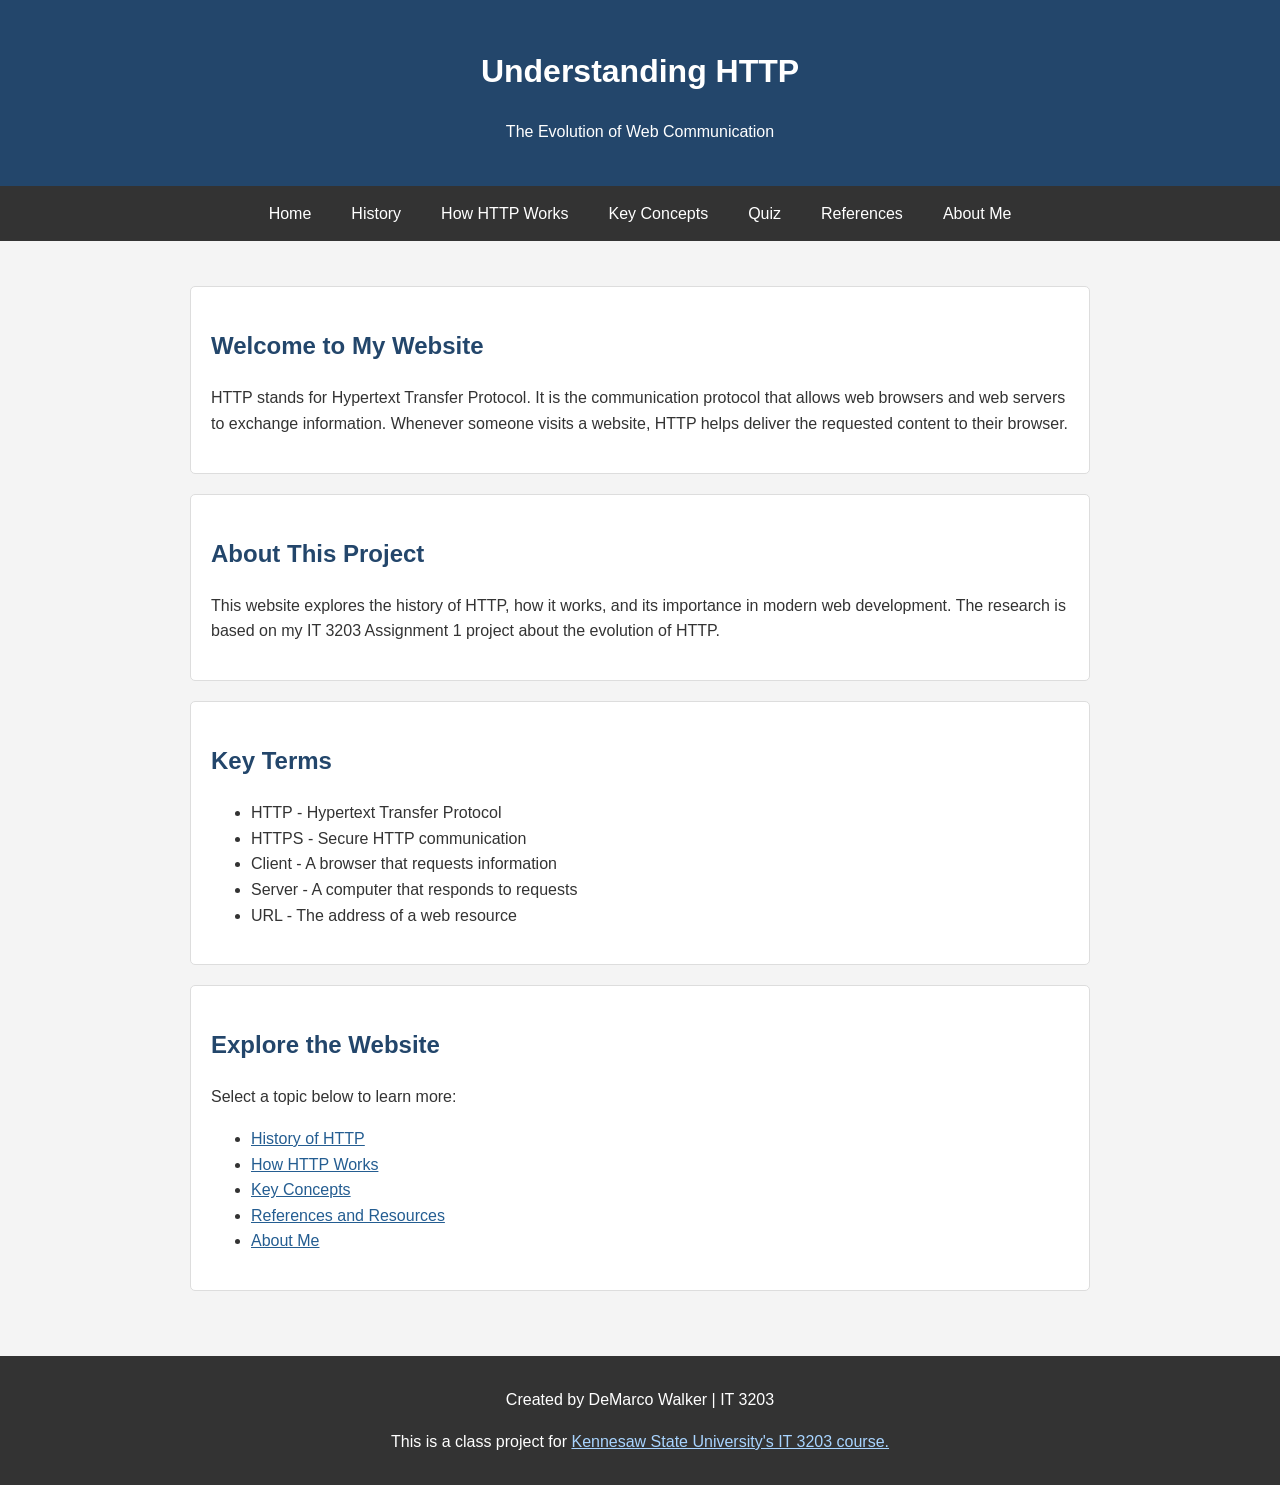
<file: index.html>
<!DOCTYPE html>
<html lang="en">
<head>
    <meta charset="UTF-8">
    <meta name="viewport" content="width=device-width, initial-scale=1.0">
    <title>Understanding HTTP | Home</title>
    <link rel="stylesheet" href="style.css">
</head>

<body>
    <!-- header -->
    <header>
        <h1>Understanding HTTP</h1>
        <p>The Evolution of Web Communication</p>
    </header>

    <!-- navigation -->
    <nav>
        <a href="index.html">Home</a>
        <a href="history.html">History</a>
        <a href="how-it-works.html">How HTTP Works</a>
        <a href="concepts.html">Key Concepts</a>
        <a href="quiz.html">Quiz</a>
        <a href="references.html">References</a>
        <a href="about.html">About Me</a>
    </nav>

    <main>
        <section>
            <h2>Welcome to My Website</h2>
            <p>
                HTTP stands for Hypertext Transfer Protocol.
                It is the communication protocol that allows
                web browsers and web servers to exchange information.
                Whenever someone visits a website, HTTP helps
                deliver the requested content to their browser.
            </p>
        </section>

        <section>
            <h2>About This Project</h2>
            <p>
                This website explores the history of HTTP, how it
                works, and its importance in modern web development.
                The research is based on my IT 3203 Assignment 1
                project about the evolution of HTTP.
            </p>
        </section>

        <section>
            <h2>Key Terms</h2>
            <ul>
                <li>HTTP - Hypertext Transfer Protocol</li>
                <li>HTTPS - Secure HTTP communication</li>
                <li>Client - A browser that requests information</li>
                <li>Server - A computer that responds to requests</li>
                <li>URL - The address of a web resource</li>
            </ul>
        </section>

        <section>
            <h2>Explore the Website</h2>
            <p>Select a topic below to learn more:</p>
            <ul>
                <li><a href="history.html">History of HTTP</a></li>
                <li><a href="how-it-works.html">How HTTP Works</a></li>
                <li><a href="concepts.html">Key Concepts</a></li>
                <li><a href="references.html">References and Resources</a></li>
                <li><a href="about.html">About Me</a></li>
            </ul>
        </section>
    </main>

    <!-- footer -->
    <footer>
        <p>Created by DeMarco Walker | IT 3203</p>
        <p>
            This is a class project for
            <a href="https://ksuweb.github.io/IT3203/">
                Kennesaw State University's IT 3203 course.
            </a>
        </p>
    </footer>
</body>
</html>
</file>
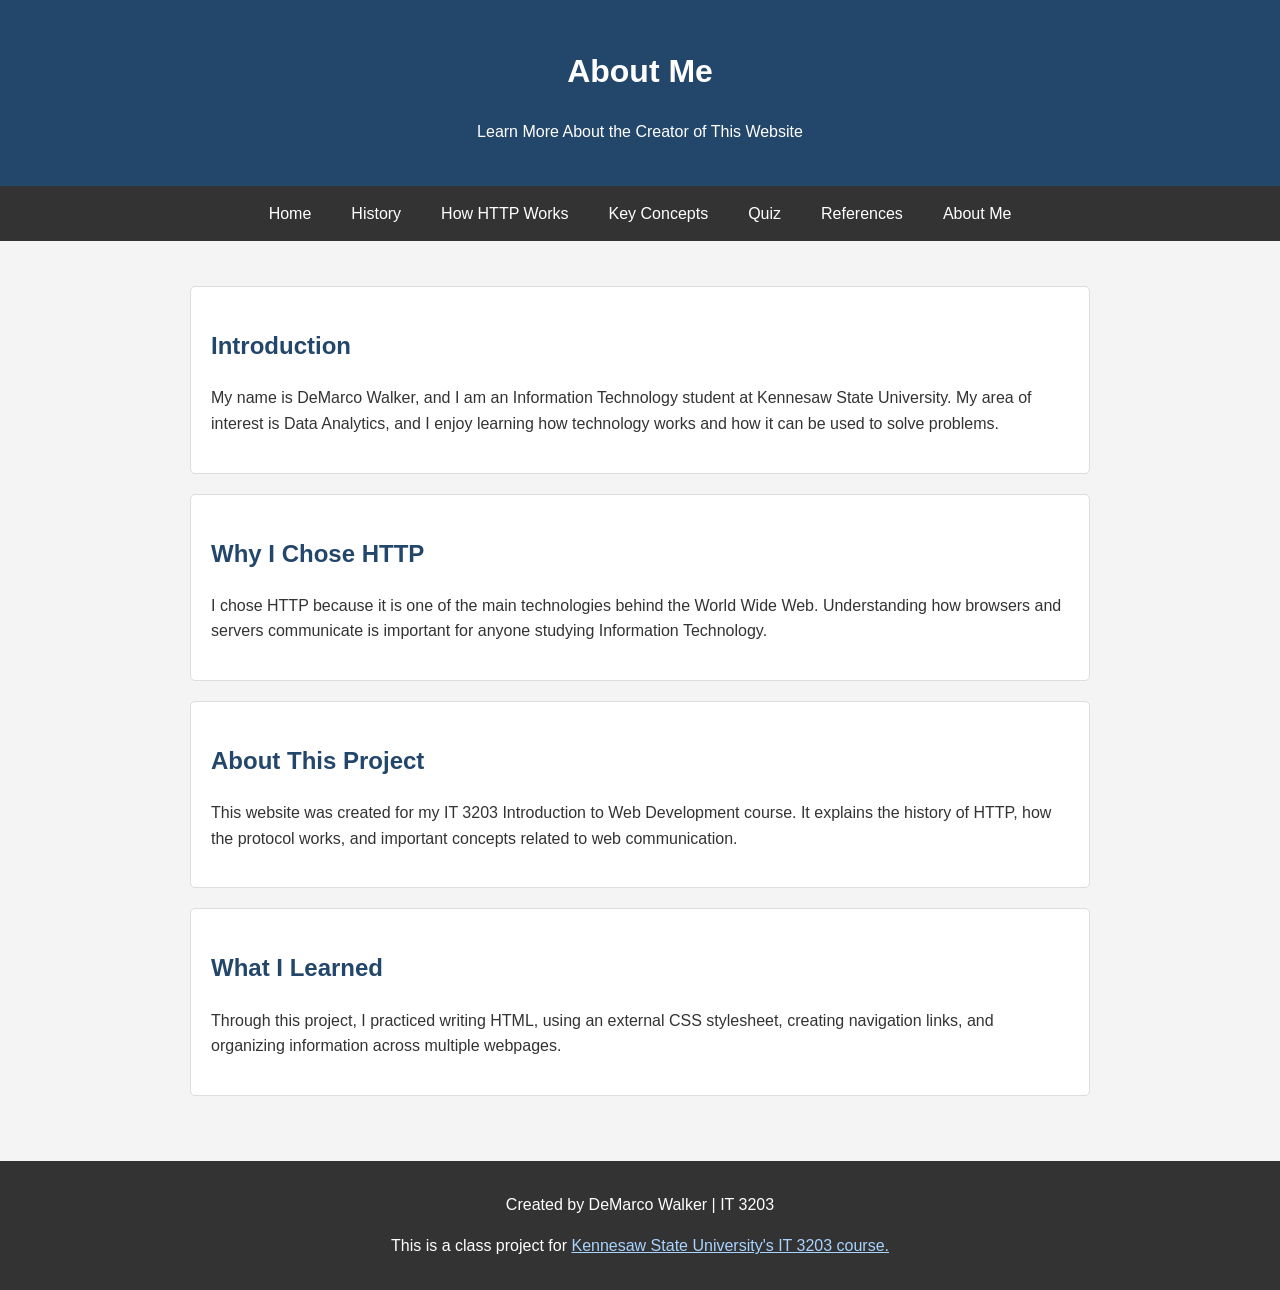
<file: about.html>
<!DOCTYPE html>
<html lang="en">
<head>
    <meta charset="UTF-8">
    <meta name="viewport" content="width=device-width, initial-scale=1.0">
    <title>About Me | HTTP Project</title>
    <link rel="stylesheet" href="style.css">
</head>

<body>
    <!-- header -->
    <header>
        <h1>About Me</h1>
        <p>Learn More About the Creator of This Website</p>
    </header>

    <!-- menu -->
    <nav>
        <a href="index.html">Home</a>
        <a href="history.html">History</a>
        <a href="how-it-works.html">How HTTP Works</a>
        <a href="concepts.html">Key Concepts</a>
        <a href="quiz.html">Quiz</a>
        <a href="references.html">References</a>
        <a href="about.html">About Me</a>
    </nav>

    <main>
        <section>
            <h2>Introduction</h2>
            <p>
                My name is DeMarco Walker, and I am an Information
                Technology student at Kennesaw State University.
                My area of interest is Data Analytics, and I enjoy
                learning how technology works and how it can be
                used to solve problems.
            </p>
        </section>

        <section>
            <h2>Why I Chose HTTP</h2>
            <p>
                I chose HTTP because it is one of the main
                technologies behind the World Wide Web.
                Understanding how browsers and servers
                communicate is important for anyone studying
                Information Technology.
            </p>
        </section>

        <section>
            <h2>About This Project</h2>
            <p>
                This website was created for my IT 3203
                Introduction to Web Development course.
                It explains the history of HTTP, how the
                protocol works, and important concepts
                related to web communication.
            </p>
        </section>

        <section>
            <h2>What I Learned</h2>
            <p>
                Through this project, I practiced writing HTML,
                using an external CSS stylesheet, creating
                navigation links, and organizing information
                across multiple webpages.
            </p>
        </section>
    </main>

    <!-- footer -->
    <footer>
        <p>Created by DeMarco Walker | IT 3203</p>
        <p>
            This is a class project for
            <a href="https://ksuweb.github.io/IT3203/">
                Kennesaw State University's IT 3203 course.
            </a>
        </p>
    </footer>
</body>
</html>
</file>
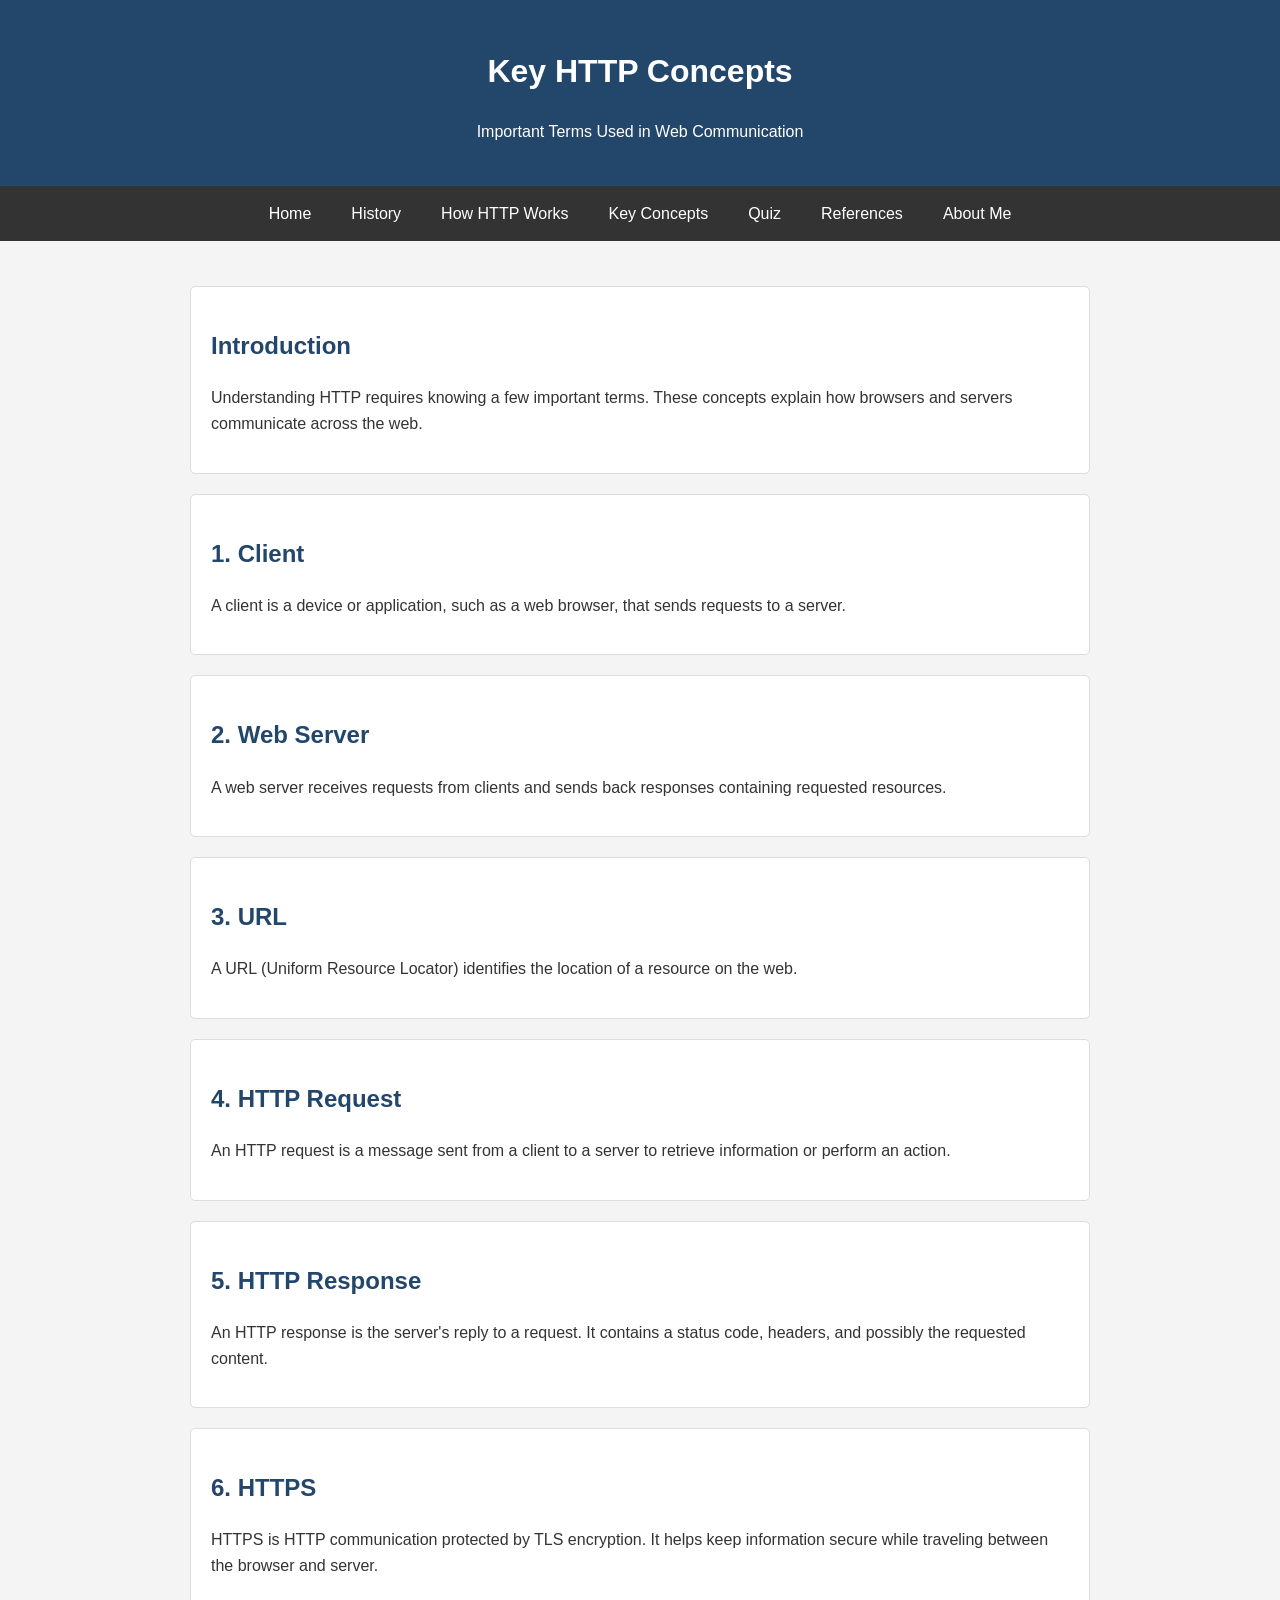
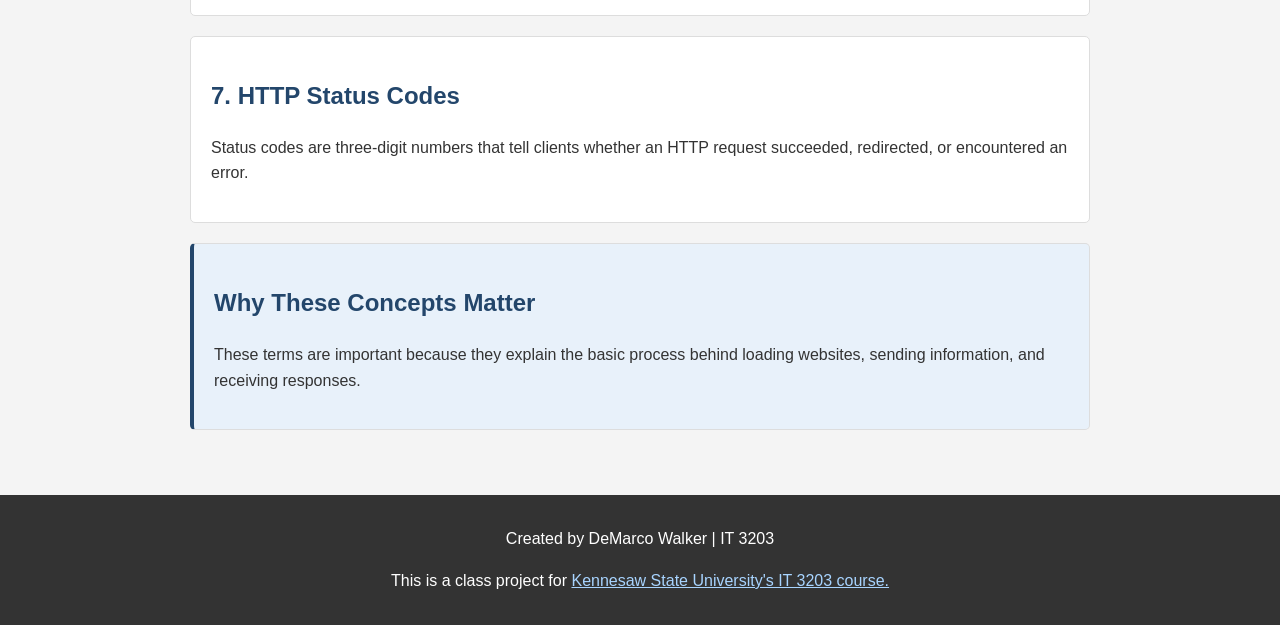
<file: concepts.html>
<!DOCTYPE html>
<html lang="en">
<head>
    <meta charset="UTF-8">
    <meta name="viewport" content="width=device-width, initial-scale=1.0">
    <title>Key HTTP Concepts</title>
    <link rel="stylesheet" href="style.css">
</head>

<body>
    <!-- header -->
    <header>
        <h1>Key HTTP Concepts</h1>
        <p>Important Terms Used in Web Communication</p>
    </header>

    <!-- menu -->
    <nav>
        <a href="index.html">Home</a>
        <a href="history.html">History</a>
        <a href="how-it-works.html">How HTTP Works</a>
        <a href="concepts.html">Key Concepts</a>
        <a href="quiz.html">Quiz</a>
        <a href="references.html">References</a>
        <a href="about.html">About Me</a>
    </nav>

    <main>
        <section>
            <h2>Introduction</h2>
            <p>
                Understanding HTTP requires knowing a few important
                terms. These concepts explain how browsers and
                servers communicate across the web.
            </p>
        </section>

        <section>
            <h2>1. Client</h2>
            <p>
                A client is a device or application, such as a web
                browser, that sends requests to a server.
            </p>
        </section>

        <section>
            <h2>2. Web Server</h2>
            <p>
                A web server receives requests from clients and
                sends back responses containing requested resources.
            </p>
        </section>

        <section>
            <h2>3. URL</h2>
            <p>
                A URL (Uniform Resource Locator) identifies the
                location of a resource on the web.
            </p>
        </section>

        <section>
            <h2>4. HTTP Request</h2>
            <p>
                An HTTP request is a message sent from a client
                to a server to retrieve information or perform
                an action.
            </p>
        </section>

        <section>
            <h2>5. HTTP Response</h2>
            <p>
                An HTTP response is the server's reply to a request.
                It contains a status code, headers, and possibly
                the requested content.
            </p>
        </section>

        <section>
            <h2>6. HTTPS</h2>
            <p>
                HTTPS is HTTP communication protected by TLS
                encryption. It helps keep information secure
                while traveling between the browser and server.
            </p>
        </section>

        <section>
            <h2>7. HTTP Status Codes</h2>
            <p>
                Status codes are three-digit numbers that tell
                clients whether an HTTP request succeeded,
                redirected, or encountered an error.
            </p>
        </section>

        <section class="highlight">
            <h2>Why These Concepts Matter</h2>
            <p>
                These terms are important because they explain
                the basic process behind loading websites,
                sending information, and receiving responses.
            </p>
        </section>
    </main>

    <!-- footer -->
    <footer>
        <p>Created by DeMarco Walker | IT 3203</p>
        <p>
            This is a class project for
            <a href="https://ksuweb.github.io/IT3203/">
                Kennesaw State University's IT 3203 course.
            </a>
        </p>
    </footer>
</body>
</html>
</file>
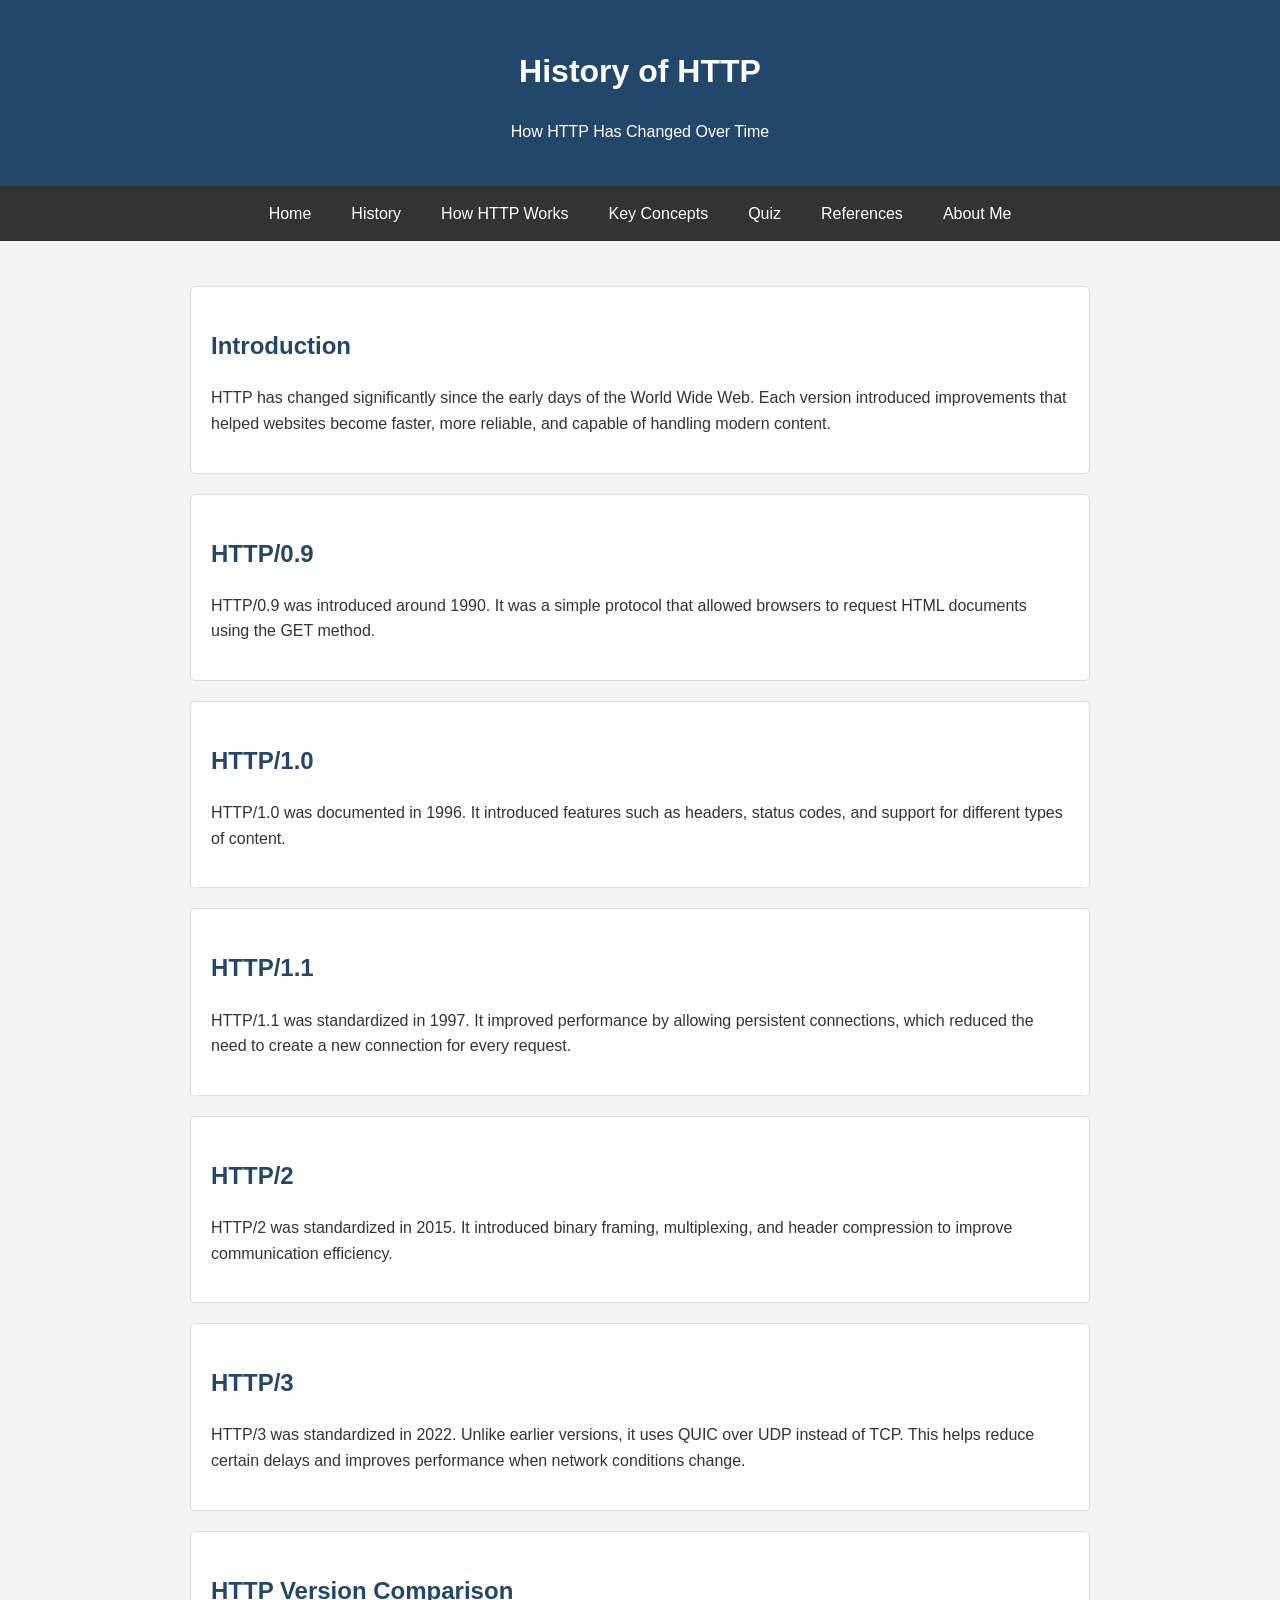
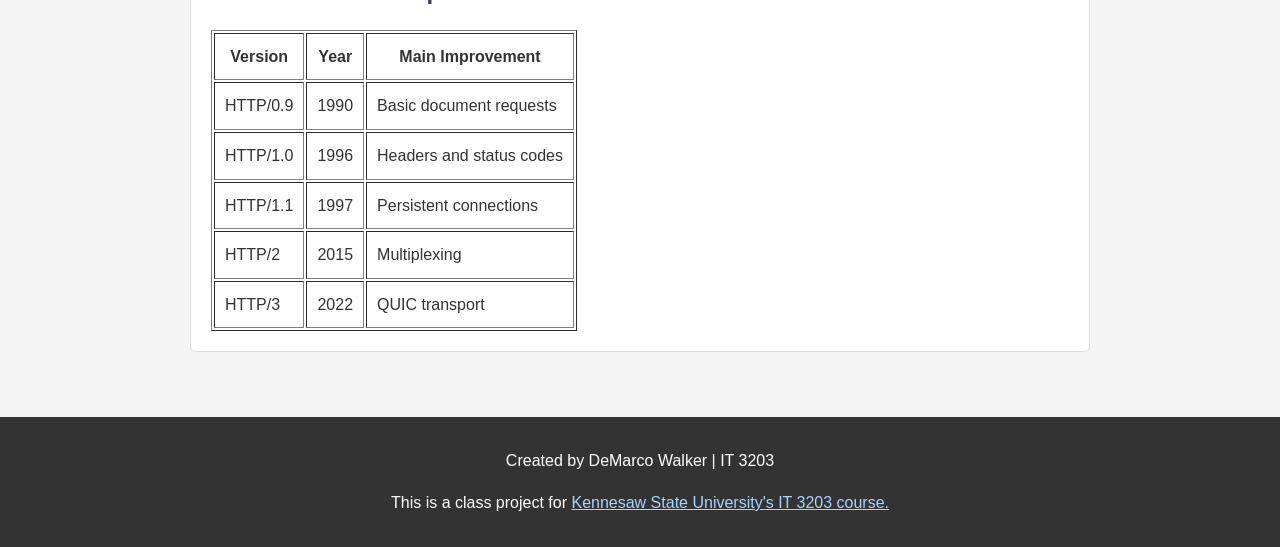
<file: history.html>
<!DOCTYPE html>
<html lang="en">
<head>
    <meta charset="UTF-8">
    <meta name="viewport" content="width=device-width, initial-scale=1.0">
    <title>History of HTTP</title>
    <link rel="stylesheet" href="style.css">
</head>

<body>
    <!-- header -->
    <header>
        <h1>History of HTTP</h1>
        <p>How HTTP Has Changed Over Time</p>
    </header>

    <!-- menu -->
    <nav>
        <a href="index.html">Home</a>
        <a href="history.html">History</a>
        <a href="how-it-works.html">How HTTP Works</a>
        <a href="concepts.html">Key Concepts</a>
        <a href="quiz.html">Quiz</a>
        <a href="references.html">References</a>
        <a href="about.html">About Me</a>
    </nav>

    <main>
        <section>
            <h2>Introduction</h2>
            <p>
                HTTP has changed significantly since the early days
                of the World Wide Web. Each version introduced
                improvements that helped websites become faster,
                more reliable, and capable of handling modern content.
            </p>
        </section>

        <section>
            <h2>HTTP/0.9</h2>
            <p>
                HTTP/0.9 was introduced around 1990. It was a simple
                protocol that allowed browsers to request HTML
                documents using the GET method.
            </p>
        </section>

        <section>
            <h2>HTTP/1.0</h2>
            <p>
                HTTP/1.0 was documented in 1996. It introduced
                features such as headers, status codes, and support
                for different types of content.
            </p>
        </section>

        <section>
            <h2>HTTP/1.1</h2>
            <p>
                HTTP/1.1 was standardized in 1997. It improved
                performance by allowing persistent connections,
                which reduced the need to create a new connection
                for every request.
            </p>
        </section>

        <section>
            <h2>HTTP/2</h2>
            <p>
                HTTP/2 was standardized in 2015. It introduced
                binary framing, multiplexing, and header compression
                to improve communication efficiency.
            </p>
        </section>

        <section>
            <h2>HTTP/3</h2>
            <p>
                HTTP/3 was standardized in 2022. Unlike earlier
                versions, it uses QUIC over UDP instead of TCP.
                This helps reduce certain delays and improves
                performance when network conditions change.
            </p>
        </section>

        <section>
            <h2>HTTP Version Comparison</h2>

            <table border="1" cellpadding="10">
                <tr>
                    <th>Version</th>
                    <th>Year</th>
                    <th>Main Improvement</th>
                </tr>
                <tr>
                    <td>HTTP/0.9</td>
                    <td>1990</td>
                    <td>Basic document requests</td>
                </tr>
                <tr>
                    <td>HTTP/1.0</td>
                    <td>1996</td>
                    <td>Headers and status codes</td>
                </tr>
                <tr>
                    <td>HTTP/1.1</td>
                    <td>1997</td>
                    <td>Persistent connections</td>
                </tr>
                <tr>
                    <td>HTTP/2</td>
                    <td>2015</td>
                    <td>Multiplexing</td>
                </tr>
                <tr>
                    <td>HTTP/3</td>
                    <td>2022</td>
                    <td>QUIC transport</td>
                </tr>
            </table>
        </section>
    </main>

    <!-- footer -->
    <footer>
        <p>Created by DeMarco Walker | IT 3203</p>
        <p>
            This is a class project for
            <a href="https://ksuweb.github.io/IT3203/">
                Kennesaw State University's IT 3203 course.
            </a>
        </p>
    </footer>
</body>
</html>
</file>
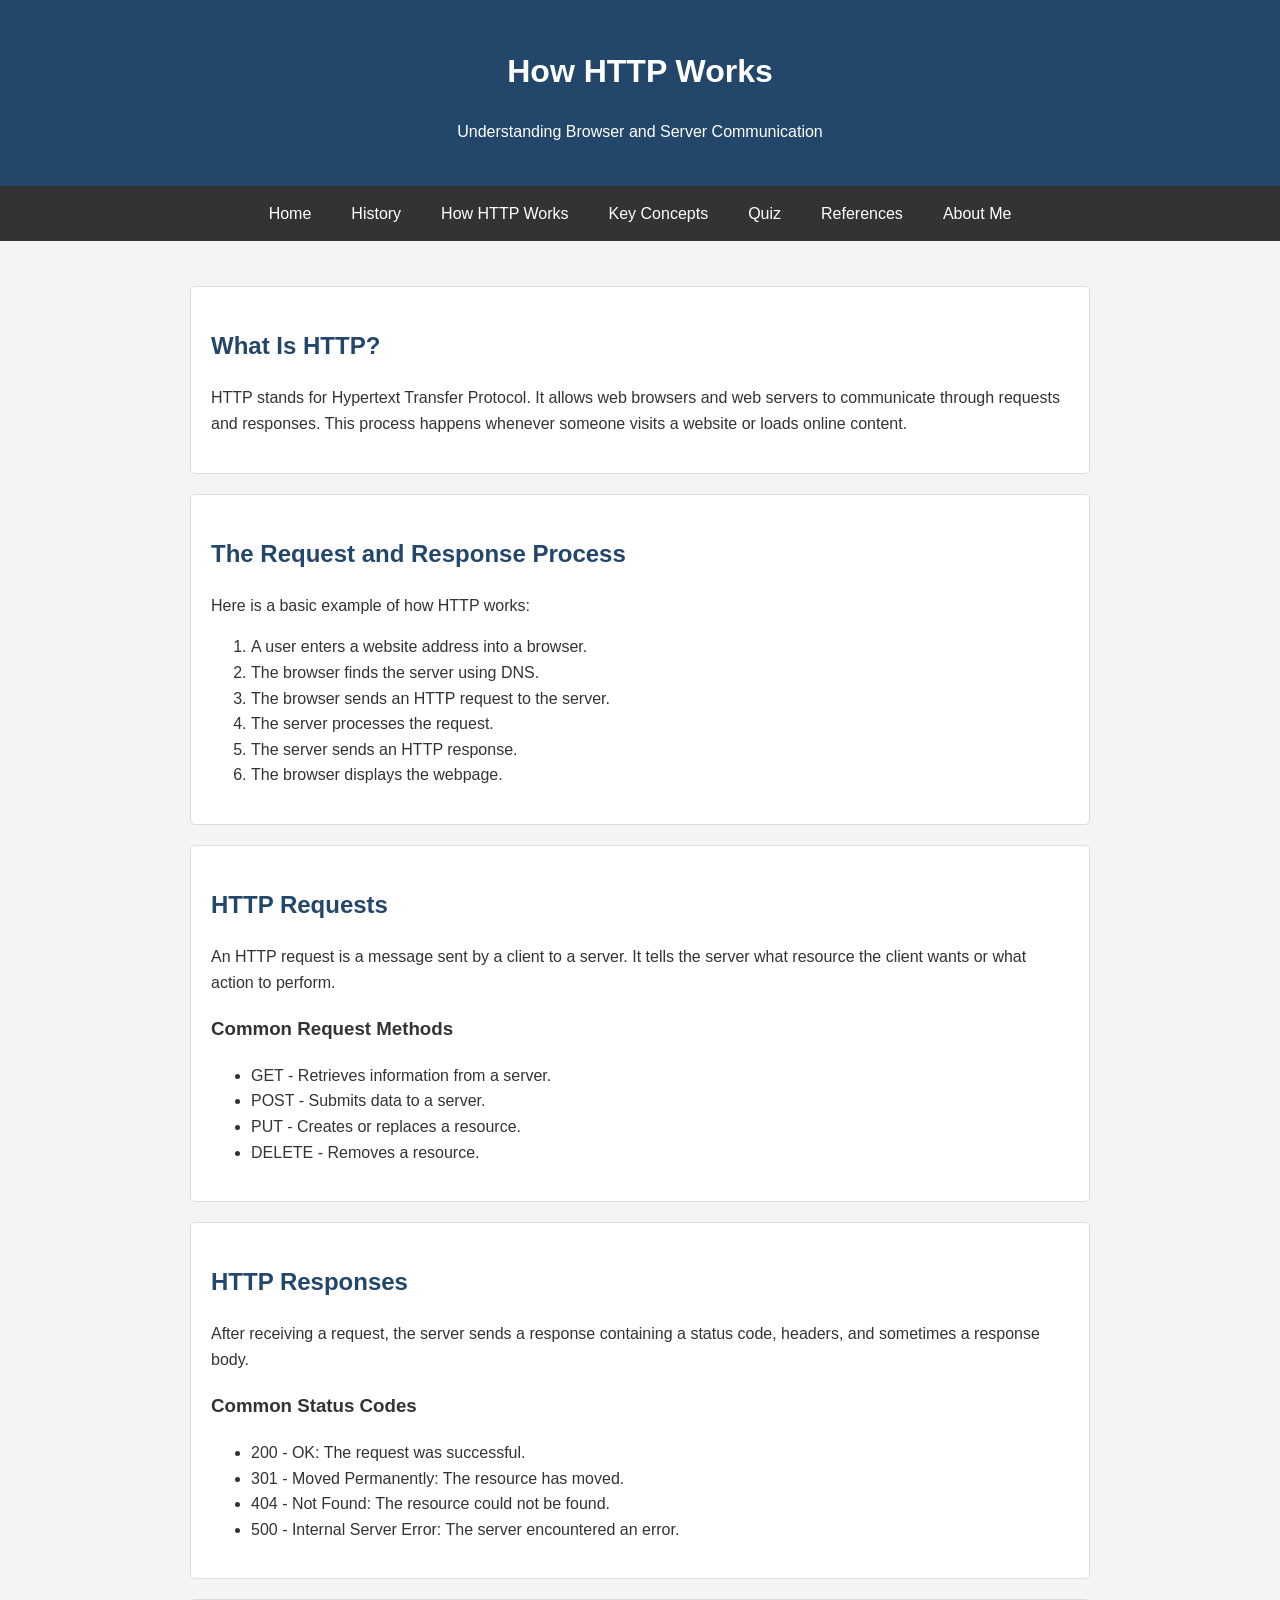
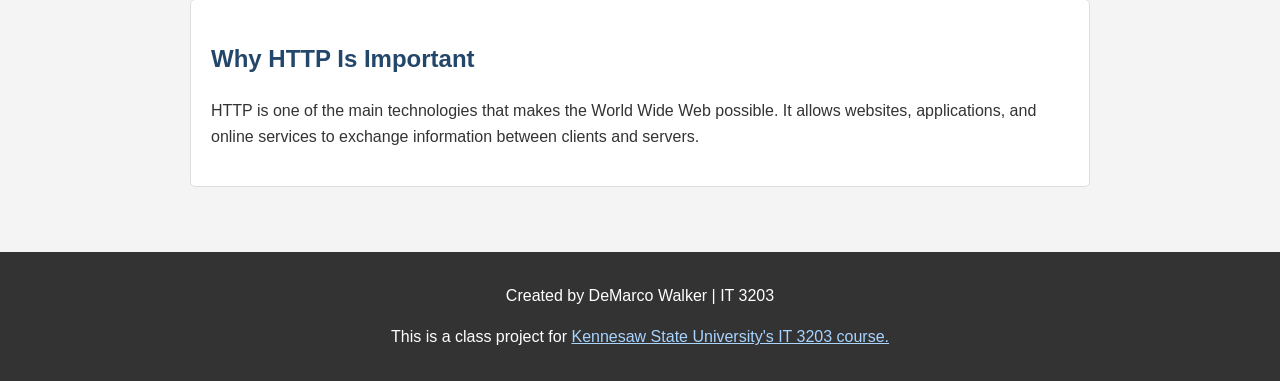
<file: how-it-works.html>
<!DOCTYPE html>
<html lang="en">
<head>
    <meta charset="UTF-8">
    <meta name="viewport" content="width=device-width, initial-scale=1.0">
    <title>How HTTP Works</title>
    <link rel="stylesheet" href="style.css">
</head>

<body>
    <!-- header -->
    <header>
        <h1>How HTTP Works</h1>
        <p>Understanding Browser and Server Communication</p>
    </header>

    <!-- menu -->
    <nav>
        <a href="index.html">Home</a>
        <a href="history.html">History</a>
        <a href="how-it-works.html">How HTTP Works</a>
        <a href="concepts.html">Key Concepts</a>
        <a href="quiz.html">Quiz</a>
        <a href="references.html">References</a>
        <a href="about.html">About Me</a>
    </nav>

    <main>
        <section>
            <h2>What Is HTTP?</h2>
            <p>
                HTTP stands for Hypertext Transfer Protocol.
                It allows web browsers and web servers to
                communicate through requests and responses.
                This process happens whenever someone visits
                a website or loads online content.
            </p>
        </section>

        <section>
            <h2>The Request and Response Process</h2>
            <p>Here is a basic example of how HTTP works:</p>

            <ol>
                <li>A user enters a website address into a browser.</li>
                <li>The browser finds the server using DNS.</li>
                <li>The browser sends an HTTP request to the server.</li>
                <li>The server processes the request.</li>
                <li>The server sends an HTTP response.</li>
                <li>The browser displays the webpage.</li>
            </ol>
        </section>

        <section>
            <h2>HTTP Requests</h2>
            <p>
                An HTTP request is a message sent by a client
                to a server. It tells the server what resource
                the client wants or what action to perform.
            </p>

            <h3>Common Request Methods</h3>
            <ul>
                <li>GET - Retrieves information from a server.</li>
                <li>POST - Submits data to a server.</li>
                <li>PUT - Creates or replaces a resource.</li>
                <li>DELETE - Removes a resource.</li>
            </ul>
        </section>

        <section>
            <h2>HTTP Responses</h2>
            <p>
                After receiving a request, the server sends
                a response containing a status code, headers,
                and sometimes a response body.
            </p>

            <h3>Common Status Codes</h3>
            <ul>
                <li>200 - OK: The request was successful.</li>
                <li>301 - Moved Permanently: The resource has moved.</li>
                <li>404 - Not Found: The resource could not be found.</li>
                <li>500 - Internal Server Error: The server encountered an error.</li>
            </ul>
        </section>

        <section>
            <h2>Why HTTP Is Important</h2>
            <p>
                HTTP is one of the main technologies that makes
                the World Wide Web possible. It allows websites,
                applications, and online services to exchange
                information between clients and servers.
            </p>
        </section>
    </main>

    <!-- footer -->
    <footer>
        <p>Created by DeMarco Walker | IT 3203</p>
        <p>
            This is a class project for
            <a href="https://ksuweb.github.io/IT3203/">
                Kennesaw State University's IT 3203 course.
            </a>
        </p>
    </footer>
</body>
</html>
</file>
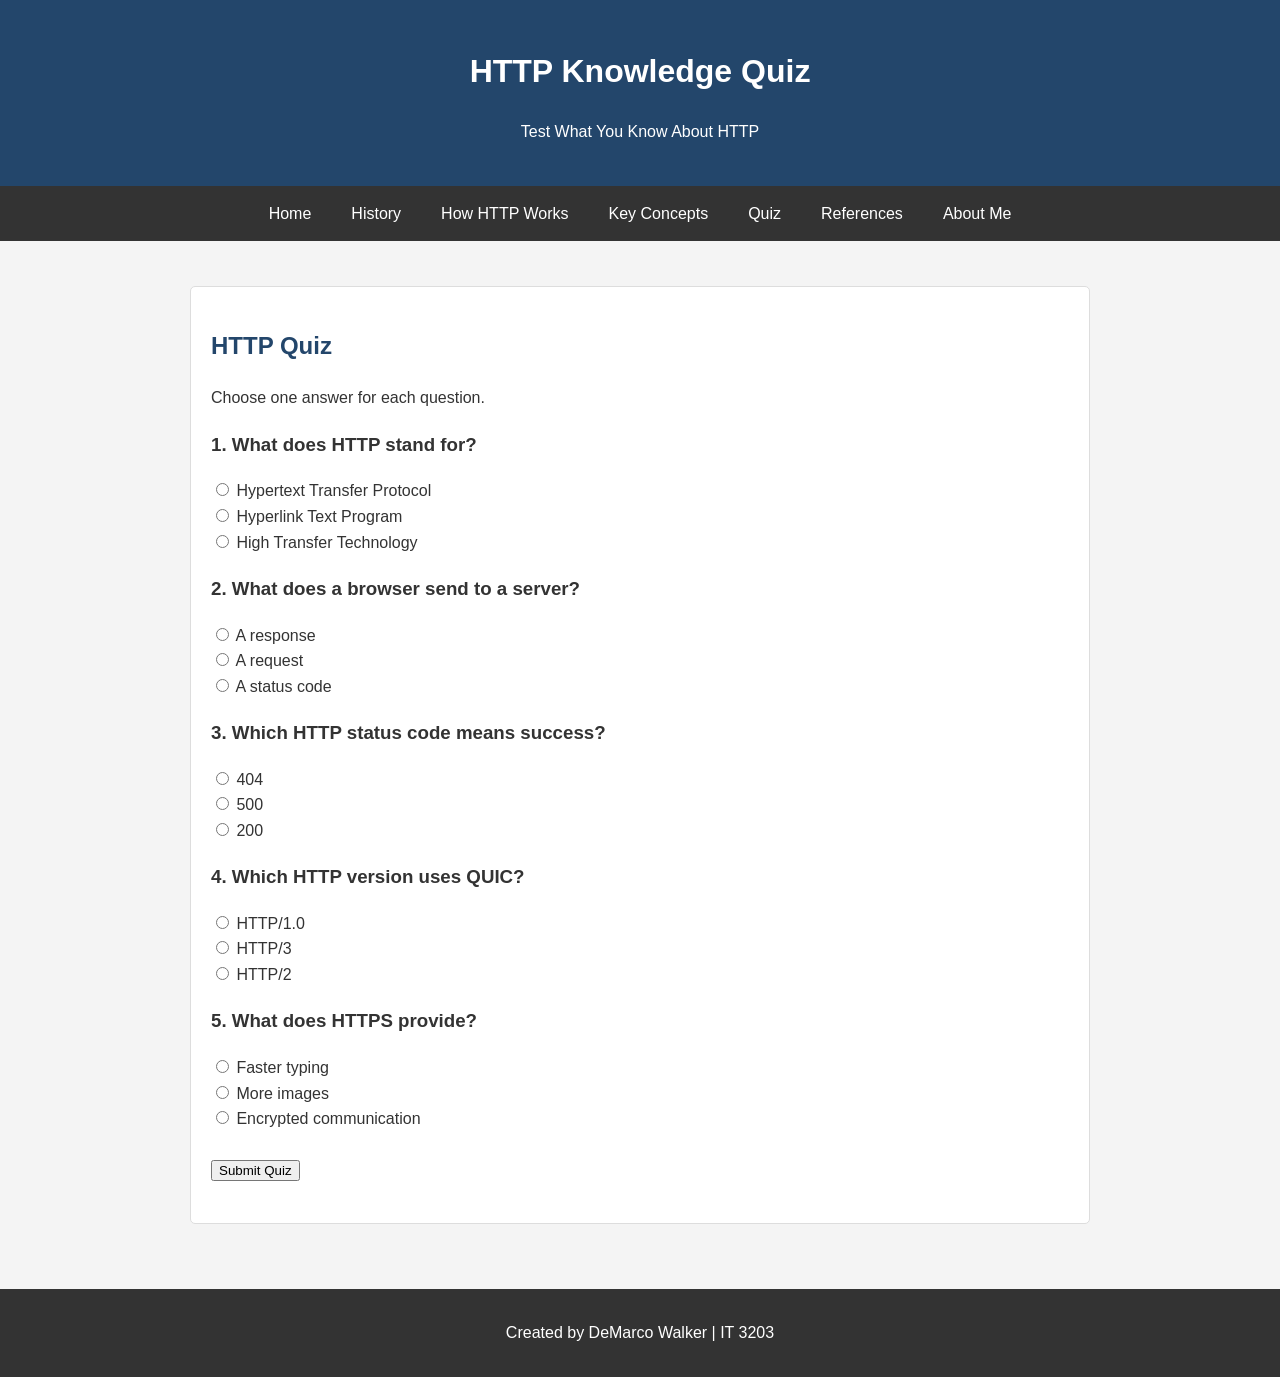
<file: quiz.html>
<!DOCTYPE html>
<html>
<head>
    <title>HTTP Quiz</title>
    <link rel="stylesheet" href="style.css">
</head>
<body>

<header>
    <h1>HTTP Knowledge Quiz</h1>
    <p>Test What You Know About HTTP</p>
</header>

<nav>
    <a href="index.html">Home</a>
    <a href="history.html">History</a>
    <a href="how-it-works.html">How HTTP Works</a>
    <a href="concepts.html">Key Concepts</a>
    <a href="quiz.html">Quiz</a>
    <a href="references.html">References</a>
    <a href="about.html">About Me</a>
</nav>

<main>
    <section>
        <h2>HTTP Quiz</h2>
        <p>Choose one answer for each question.</p>

        <form id="quizForm">
            <h3>1. What does HTTP stand for?</h3>
            <input type="radio" name="q1" value="a"> Hypertext Transfer Protocol<br>
            <input type="radio" name="q1" value="b"> Hyperlink Text Program<br>
            <input type="radio" name="q1" value="c"> High Transfer Technology<br>

            <h3>2. What does a browser send to a server?</h3>
            <input type="radio" name="q2" value="a"> A response<br>
            <input type="radio" name="q2" value="b"> A request<br>
            <input type="radio" name="q2" value="c"> A status code<br>

            <h3>3. Which HTTP status code means success?</h3>
            <input type="radio" name="q3" value="a"> 404<br>
            <input type="radio" name="q3" value="b"> 500<br>
            <input type="radio" name="q3" value="c"> 200<br>

            <h3>4. Which HTTP version uses QUIC?</h3>
            <input type="radio" name="q4" value="a"> HTTP/1.0<br>
            <input type="radio" name="q4" value="b"> HTTP/3<br>
            <input type="radio" name="q4" value="c"> HTTP/2<br>

            <h3>5. What does HTTPS provide?</h3>
            <input type="radio" name="q5" value="a"> Faster typing<br>
            <input type="radio" name="q5" value="b"> More images<br>
            <input type="radio" name="q5" value="c"> Encrypted communication<br>

            <br>
            <button type="submit">Submit Quiz</button>
        </form>

        <h2 id="result"></h2>
    </section>
</main>

<footer>
    <p>Created by DeMarco Walker | IT 3203</p>
</footer>

<script>
document.getElementById("quizForm").addEventListener("submit", function(event) {
    event.preventDefault();

        // Correct answers for the five questions
    let answers = ["a", "b", "c", "b", "c"];
    let score = 0;

        // Check each question and count correct answers
    for (let i = 1; i <= 5; i++) {
        let selected = document.querySelector('input[name="q' + i + '"]:checked');

        if (selected && selected.value === answers[i - 1]) {
            score++;
        }
    }

        // Display the final score on the webpage
    document.getElementById("result").textContent =
        "Your Score: " + score + " out of 5";
});
</script>

</body>
</html>
</file>
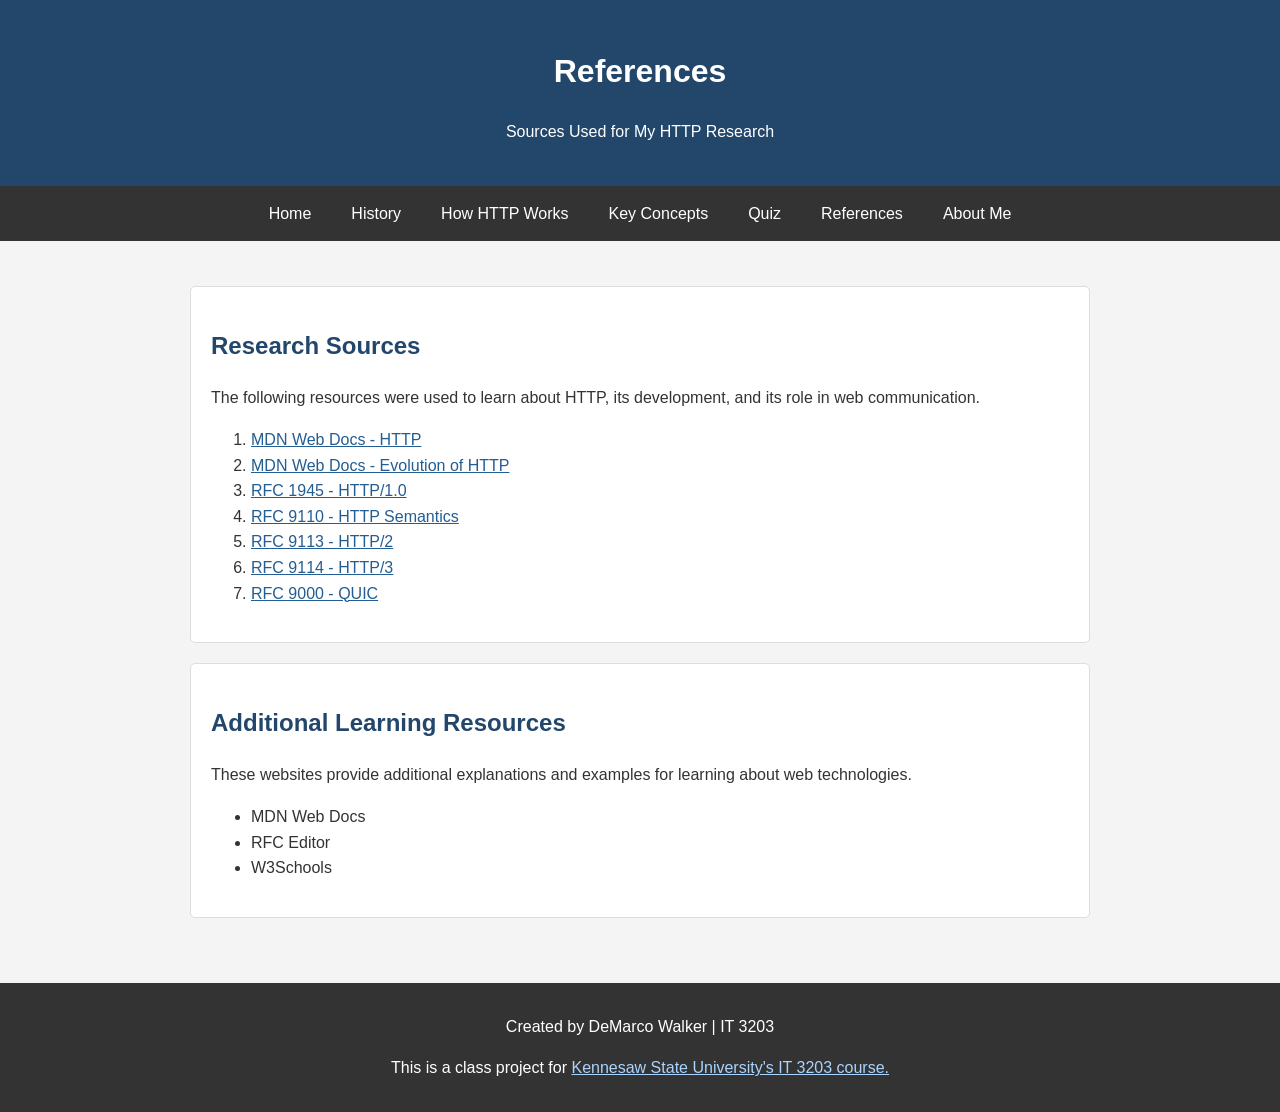
<file: references.html>
<!DOCTYPE html>
<html lang="en">
<head>
    <meta charset="UTF-8">
    <meta name="viewport" content="width=device-width, initial-scale=1.0">
    <title>HTTP References</title>
    <link rel="stylesheet" href="style.css">
</head>

<body>
    <!-- header -->
    <header>
        <h1>References</h1>
        <p>Sources Used for My HTTP Research</p>
    </header>

    <!-- menu -->
    <nav>
        <a href="index.html">Home</a>
        <a href="history.html">History</a>
        <a href="how-it-works.html">How HTTP Works</a>
        <a href="concepts.html">Key Concepts</a>
        <a href="quiz.html">Quiz</a>
        <a href="references.html">References</a>
        <a href="about.html">About Me</a>
    </nav>

    <main>
        <section>
            <h2>Research Sources</h2>
            <p>
                The following resources were used to learn about
                HTTP, its development, and its role in web communication.
            </p>

            <ol>
                <li>
                    <a href="https://developer.mozilla.org/en-US/docs/Web/HTTP"
                       target="_blank" rel="noopener noreferrer">
                        MDN Web Docs - HTTP
                    </a>
                </li>
                <li>
                    <a href="https://developer.mozilla.org/en-US/docs/Web/HTTP/Guides/Evolution_of_HTTP"
                       target="_blank" rel="noopener noreferrer">
                        MDN Web Docs - Evolution of HTTP
                    </a>
                </li>
                <li>
                    <a href="https://www.rfc-editor.org/rfc/rfc1945.html"
                       target="_blank" rel="noopener noreferrer">
                        RFC 1945 - HTTP/1.0
                    </a>
                </li>
                <li>
                    <a href="https://www.rfc-editor.org/rfc/rfc9110.html"
                       target="_blank" rel="noopener noreferrer">
                        RFC 9110 - HTTP Semantics
                    </a>
                </li>
                <li>
                    <a href="https://www.rfc-editor.org/rfc/rfc9113.html"
                       target="_blank" rel="noopener noreferrer">
                        RFC 9113 - HTTP/2
                    </a>
                </li>
                <li>
                    <a href="https://www.rfc-editor.org/rfc/rfc9114.html"
                       target="_blank" rel="noopener noreferrer">
                        RFC 9114 - HTTP/3
                    </a>
                </li>
                <li>
                    <a href="https://www.rfc-editor.org/rfc/rfc9000.html"
                       target="_blank" rel="noopener noreferrer">
                        RFC 9000 - QUIC
                    </a>
                </li>
            </ol>
        </section>

        <section>
            <h2>Additional Learning Resources</h2>
            <p>
                These websites provide additional explanations
                and examples for learning about web technologies.
            </p>
            <ul>
                <li>MDN Web Docs</li>
                <li>RFC Editor</li>
                <li>W3Schools</li>
            </ul>
        </section>
    </main>

    <!-- footer -->
    <footer>
        <p>Created by DeMarco Walker | IT 3203</p>
        <p>
            This is a class project for
            <a href="https://ksuweb.github.io/IT3203/">
                Kennesaw State University's IT 3203 course.
            </a>
        </p>
    </footer>
</body>
</html>
</file>
<file: style.css>
/* page styling */
body {
    font-family: Arial, sans-serif;
    margin: 0;
    background-color: #f4f4f4;
    color: #333;
    line-height: 1.6;
}

/* Header */
header {
    background-color: #23466b;
    color: white;
    text-align: center;
    padding: 25px;
}

/* menu */
nav {
    background-color: #333;
    display: flex;
    justify-content: center;
    flex-wrap: wrap;
}

nav a {
    color: white;
    text-decoration: none;
    padding: 15px 20px;
}

nav a:hover {
    background-color: #557da3;
}

/* Main content */
main {
    max-width: 900px;
    margin: 25px auto;
    padding: 20px;
}

/* Content sections */
section {
    background-color: white;
    padding: 20px;
    margin-bottom: 20px;
    border: 1px solid #ddd;
    border-radius: 5px;
}

h2 {
    color: #23466b;
}

/* Links */
a {
    color: #245d91;
}

/* Footer */
footer {
    background-color: #333;
    color: white;
    text-align: center;
    padding: 15px;
}

footer a {
    color: #a8d4ff;
}


/* Highlighted content section */
.highlight {
    background-color: #e8f1fa;
    border-left: 4px solid #23466b;
}
</file>
